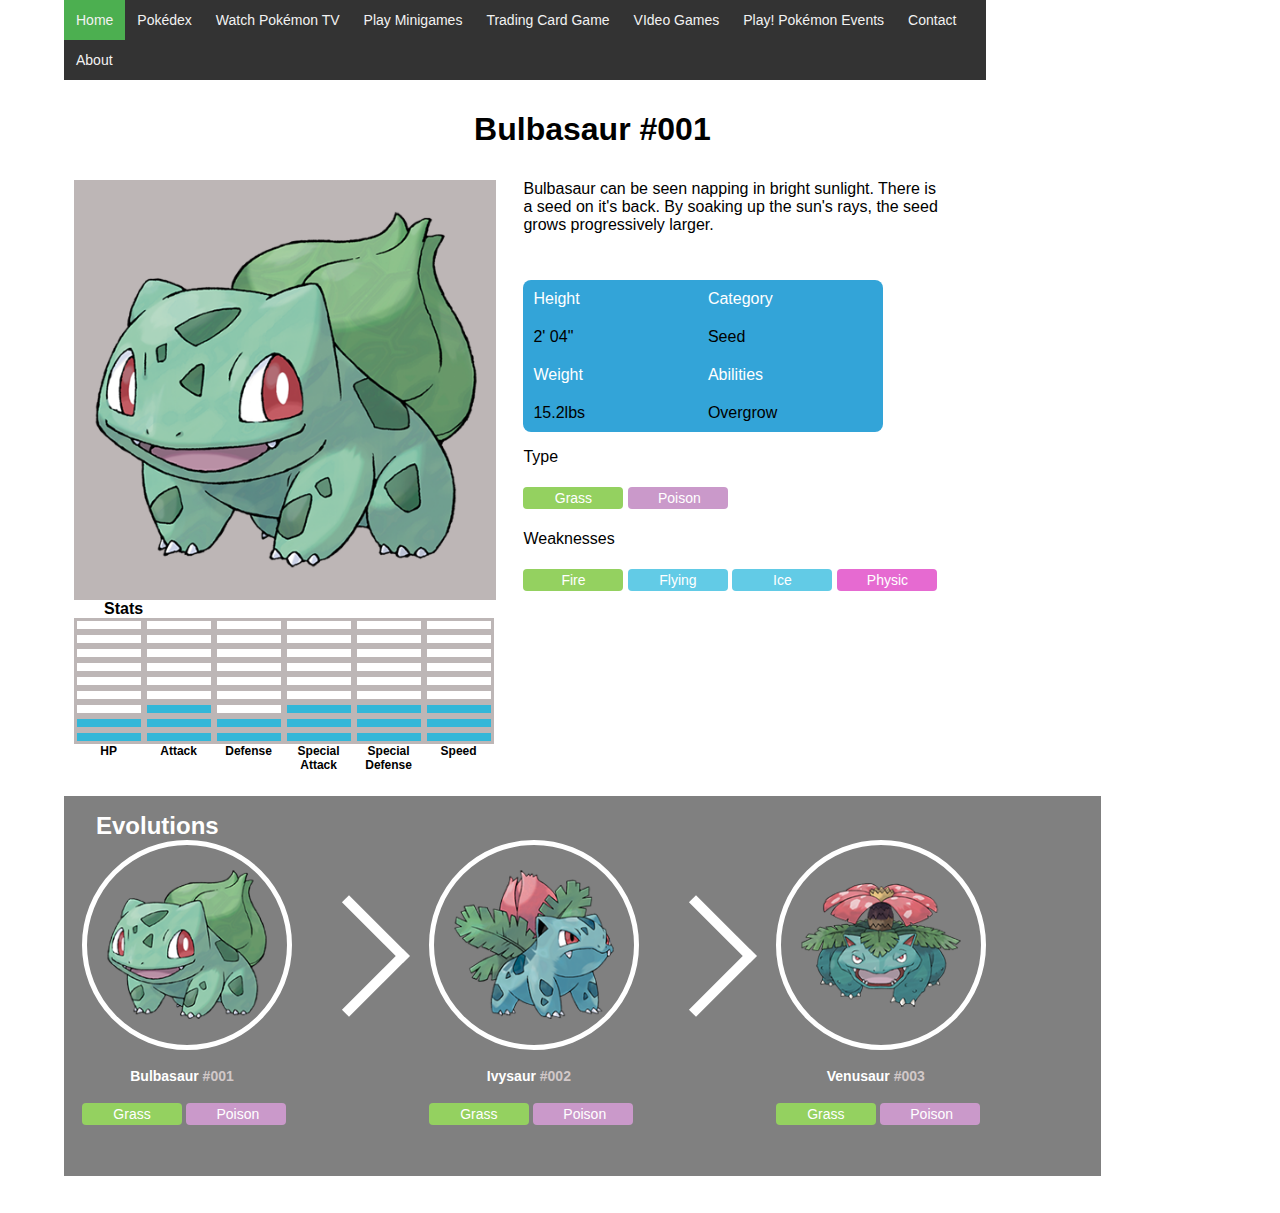
<file: index.html>
<!DOCTYPE html>
<html lang="en">

<head>
    <meta charset="UTF-8">
    <meta name="viewport" content="width=device-width, initial-scale=1.0">
    <meta http-equiv="X-UA-Compatible" content="ie=edge">
    <link rel="stylesheet" href="https://use.fontawesome.com/releases/v5.5.0/css/all.css" integrity="sha384-B4dIYHKNBt8Bc12p+WXckhzcICo0wtJAoU8YZTY5qE0Id1GSseTk6S+L3BlXeVIU"
        crossorigin="anonymous">
    <link rel="stylesheet" href="styles.css">
    <title>Pokedex</title>
</head>

<body>

    <div class="topnav" id="myTopnav">
        <a href=#home" class="active">Home</a>
        <a href="#pokedex">Pokédex</a>
        <a href="#watch">Watch Pokémon TV</a>
        <a href="#play">Play Minigames</a>
        <a href="#trading">Trading Card Game</a>
        <a href="#videogame">VIdeo Games</a>
        <a href="#event">Play! Pokémon Events</a>
        <a href="#contact">Contact</a>
        <a href="#about">About</a>
        <a href="javascript:void(0);" class="icon">
            <i class="fa fa-bars"></i>
        </a>
    </div>

    <div class="header">
        <h1 class="title">Bulbasaur #001</h1>
    </div>

    <div class="content">
        <div class="poke">
            <div class="poke-stats">
                <div class="poke-stats-img">
                    <img src="images/bulbasaur-main.png" alt="Bulbasaur">
                </div>
                <div class="poke-stats-data">
                    <!-- Beginning of table -->
                    <div id="poke-stats-table">
                        <!-- Add Caption -->
                        <div id=poke-stats-caption>
                            Stats
                        </div>
                        <!-- Create table body -->
                        <div id="poke-stats-body">
                            <!-- Add Row -->
                            <div class="poke-stats-row">
                                <!-- Add Cells -->
                                <div class="poke-stats-cell"></div>
                                <div class="poke-stats-cell"></div>
                                <div class="poke-stats-cell"></div>
                                <div class="poke-stats-cell"></div>
                                <div class="poke-stats-cell"></div>
                                <div class="poke-stats-cell"></div>
                            </div>
                            <div class="poke-stats-row">
                                <!-- Add Cells -->
                                <div class="poke-stats-cell"></div>
                                <div class="poke-stats-cell"></div>
                                <div class="poke-stats-cell"></div>
                                <div class="poke-stats-cell"></div>
                                <div class="poke-stats-cell"></div>
                                <div class="poke-stats-cell"></div>
                            </div>

                            <div class="poke-stats-row">
                                <!-- Add Cells -->
                                <div class="poke-stats-cell"></div>
                                <div class="poke-stats-cell"></div>
                                <div class="poke-stats-cell"></div>
                                <div class="poke-stats-cell"></div>
                                <div class="poke-stats-cell"></div>
                                <div class="poke-stats-cell"></div>
                            </div>

                            <div class="poke-stats-row">
                                <!-- Add Cells -->
                                <div class="poke-stats-cell"></div>
                                <div class="poke-stats-cell"></div>
                                <div class="poke-stats-cell"></div>
                                <div class="poke-stats-cell"></div>
                                <div class="poke-stats-cell"></div>
                                <div class="poke-stats-cell"></div>
                            </div>

                            <div class="poke-stats-row">
                                <!-- Add Cells -->
                                <div class="poke-stats-cell"></div>
                                <div class="poke-stats-cell"></div>
                                <div class="poke-stats-cell"></div>
                                <div class="poke-stats-cell"></div>
                                <div class="poke-stats-cell"></div>
                                <div class="poke-stats-cell"></div>
                            </div>

                            <div class="poke-stats-row">
                                <!-- Add Cells -->
                                <div class="poke-stats-cell"></div>
                                <div class="poke-stats-cell"></div>
                                <div class="poke-stats-cell"></div>
                                <div class="poke-stats-cell"></div>
                                <div class="poke-stats-cell"></div>
                                <div class="poke-stats-cell"></div>
                            </div>
                            <div class="poke-stats-row">
                                <!-- Add Cells -->
                                <div class="poke-stats-cell"></div>
                                <div class="poke-stats-cell poke-stats-cell-active"></div>
                                <div class="poke-stats-cell"></div>
                                <div class="poke-stats-cell poke-stats-cell-active"></div>
                                <div class="poke-stats-cell poke-stats-cell-active"></div>
                                <div class="poke-stats-cell poke-stats-cell-active"></div>
                            </div>

                            <div class="poke-stats-row">
                                <!-- Add Cells -->
                                <div class="poke-stats-cell poke-stats-cell-active"></div>
                                <div class="poke-stats-cell poke-stats-cell-active"></div>
                                <div class="poke-stats-cell poke-stats-cell-active"></div>
                                <div class="poke-stats-cell poke-stats-cell-active"></div>
                                <div class="poke-stats-cell poke-stats-cell-active"></div>
                                <div class="poke-stats-cell poke-stats-cell-active"></div>
                            </div>

                            <div class="poke-stats-row">
                                <!-- Add Cells -->
                                <div class="poke-stats-cell poke-stats-cell-active"></div>
                                <div class="poke-stats-cell poke-stats-cell-active"></div>
                                <div class="poke-stats-cell poke-stats-cell-active"></div>
                                <div class="poke-stats-cell poke-stats-cell-active"></div>
                                <div class="poke-stats-cell poke-stats-cell-active"></div>
                                <div class="poke-stats-cell poke-stats-cell-active"></div>
                            </div>

                            <!-- Adding footer -->
                            <div class="poke-stats-footer">
                                <!-- Add Cells -->
                                <div class="poke-stats-footer-cell">HP</div>
                                <div class="poke-stats-footer-cell">Attack</div>
                                <div class="poke-stats-footer-cell">Defense</div>
                                <div class="poke-stats-footer-cell">Special Attack</div>
                                <div class="poke-stats-footer-cell">Special Defense</div>
                                <div class="poke-stats-footer-cell">Speed</div>
                            </div>
                        </div>
                    </div>
                    <!-- End of table -->
                </div>
            </div>

            <div class="poke-data pokemon">
                <div class="description">
                    Bulbasaur can be seen napping in bright sunlight. There is a seed on it's back. By soaking up the
                    sun's rays, the seed grows progressively larger.
                </div>
                <div class="poke-data-table">
                    <div class="poke-data-row poke-data-active">
                        <div class="poke-data-cell">Height</div>
                        <div class="poke-data-cell">Category</div>
                    </div>
                    <div class="poke-data-row">
                        <div class="poke-data-cell">2' 04"</div>
                        <div class="poke-data-cell">Seed</div>
                    </div>
                    <div class="poke-data-row poke-data-active">
                        <div class="poke-data-cell">Weight</div>
                        <div class="poke-data-cell">Abilities</div>
                    </div>
                    <div class="poke-data-row">
                        <div class="poke-data-cell">15.2lbs</div>
                        <div class="poke-data-cell">Overgrow</div>
                    </div>


                </div>

                <div class="poke-data-type">
                    <p class=poke-data-type-title>Type</p>

                    <p class="poke-data-type-01 poke-data-atrribute">Grass</p>
                    <p class="poke-data-type-02 poke-data-atrribute">Poison</p>

                </div>

                <div class="poke-data-weakness">
                    <p class="poke-data-weakness-title">Weaknesses</p>
                    <p class="poke-data-weakness-01 poke-data-atrribute">Fire</p>
                    <p class="poke-data-weakness-02 poke-data-atrribute">Flying</p>
                    <p class="poke-data-weakness-03 poke-data-atrribute">Ice</p>
                    <p class="poke-data-weakness-04 poke-data-atrribute">Physic</p>

                </div>
            </div>
        </div>

        <div class="evolutions">
            <h3>Evolutions</h3>
            <div class="evolutions-detail">
                <img src="images/bulbasaur-small.png" alt="Bulbasaur">
                
                <p>Bulbasaur <span>#001</span></p>
                <div class="evolutions-type">
                    <p class="evolutions-type-01 evolutions-atrribute">Grass</p>
                    <p class="evolutions-type-02 evolutions-atrribute">Poison</p>
                </div>
  
            </div>

            <div class="arrow">
                <i class="right"></i>
                </div>

            <div class="evolutions-detail">
                <img src="images/ivysaur-small.png" alt="Ivysaur">
                <p>Ivysaur <span>#002</span></p>
                <div class="evolutions-type">
                    <p class="evolutions-type-01 evolutions-atrribute">Grass</p>
                    <p class="evolutions-type-02 evolutions-atrribute">Poison</p>
                </div>
             
            </div>
            <div class="arrow">
                <i class="right"></i>
                </div>
            <div class="evolutions-detail">
                <img src="images/venusaur-small.png" alt="Venusaur">
                <p>Venusaur <span>#003</span></p>
                <div class="evolutions-type">
                    <p class="evolutions-type-01 evolutions-atrribute">Grass</p>
                    <p class="evolutions-type-02 evolutions-atrribute">Poison</p>
                </div>

            </div>

        </div>
    </div>

    <script src="main.js"></script>
</body>

</html>
</file>
<file: styles.css>
/* * {
    box-sizing: border-box;
} */

/* Body and Header CSS Definition starts */

body {
    margin: auto;
    width: 90%;
    font-family: Arial, Helvetica, sans-serif;
}

.header {
    /* background-color: #F1F1F1; */
    text-align: center;
    padding: 10px;
    width: 81vw;
}

/* Creating Responsive Menu Bar */

.topnav {
    overflow: hidden;
    background-color: #333;
    width: 80%;
}

.topnav a {
    float: left;
    display: block;
    color: #f2f2f2;
    text-align: center;
    padding: 12px 12px;
    text-decoration: none;
    font-size: 14px;
}

.topnav a:hover {
    background-color: #ddd;
    color: black;
}

.active {
    background-color: #4CAF50;
    color: white;
}

.topnav .icon {
    display: none;
}

/* End of Menu Bar */

/* Beginning of web content CSS definition */

/* .poke {
    width: 100%;
} */

.poke-stats {
    display: inline-block;
    width: 420px;
    /* width: 49%; */
    /* padding-left: 50px; */
}

.poke-stats-img {
    background-color: rgb(189, 182, 182);
    /* width: 48%; */
    padding-left: 2px;
    margin-left: 10px;
    width: 420px;
    height: 420px;
}

.poke-stats-img>img {
    width: 420px;
    height: 420px;
}

/* Start of table CSS definition */

.poke-stat-data {
    /* background-color: rgb(189, 182, 182); */
    border-radius: 5px;
}

#poke-stats-table {
    display: table;
    padding-left: .6rem;
    padding-right: .6rem;
    width: 420px;
    height: 120px;
}

#poke-stats-caption {
    display: table-caption;
    text-align: left;
    font-size: 16px;
    font-weight: bold;
    color: black;
    padding-left: 40px;
}

#poke-stats-body {
    display: table-row-group;
}

.poke-stats-row {
    display: table-row;
    /* border: 2px solid grey; */
}

.poke-stats-cell {
    display: table-cell;
    border: 3px solid rgb(189, 182, 182);
    background-color: white;
    width: 6px;
    height: 8px;
    font-size: 8px;
}

.poke-stats-cell-active {
    background-color: rgb(51, 183, 216);
}

.poke-stats-footer {
    display: table-row;
    /* border: 2px solid grey; */
}

.poke-stats-footer-cell {
    display: table-cell;
    color: black;
    width: 15%;
    height: 20px;
    font-size: 8px;
    text-align: center;
    font-weight: bold;
    font-size: .75rem;
}

.poke-data {
    display: inline-block;
    /* width: 40%; */
    width: 420px;
    vertical-align: top;
    margin-left: 35px;
}

.description {
    width: 420px;
    height: 100px;
}

.poke-data-table {
    display: block;
    background: rgb(51, 164, 216);
    /* width: 90%; */
    /* margin: 15px; */
    /* border-top: */
    width: 360px;
    border-radius: 8px;
}

.poke-data-row {
    display: block;
}

.poke-data-cell {
    display: inline-block;
    font-size: 1rem;
    padding: 10px;
    width: 150px;
}

.poke-data-active {
    color: white;
}

.poke-data-type {
    width: 420px;
}


.poke-data-weakness {
    width: 420px;
}

.poke-data-atrribute {
    display: inline-block;
    text-align: center;
    color: white;
    padding: 3px 30px;
    border-radius: 4px;
    font-size: 14px;
    margin: 5px 0;
    width: 40px;
}

.poke-data-type-01 {
    background-color: rgb(148, 209, 96);
}

.poke-data-type-02 {
    background-color: rgb(202, 153, 202);
}

.poke-data-weakness-01 {
    background-color: rgb(148, 209, 96);
}

.poke-data-weakness-02 {
    background-color: rgb(98, 203, 230);
}

.poke-data-weakness-03 {
    background-color: rgb(98, 203, 230);
}

.poke-data-weakness-04 {
    background-color: rgb(230, 106, 209);
}

.evolutions {
    background: grey;
    /* margin-left: 8px; */
    /* margin-top: 15px; */
    width: 81vw;
    height: 380px;
}

h3 {
    margin-left: 12px;
    /* margin-top: 20px;  */
    padding-top: 16px;
    padding-left: 20px;
    margin-bottom: 0;
    color: white;
    font-size: 24px;
    font-weight: bold;
}

.evolutions-detail {
    display: inline-block;
    /* margin: 16px 20px; */
    margin-left: 18px;
    width: 220px;
    height: 300px;
}

.evolutions-detail>img {
    border: 5px solid white;
    border-radius: 50%;
    width: 200px;
    height: 200px;
}

.evolutions-detail>p {
    color: white;
    font-weight: bold;
    font-size: 14px;
    text-align: center;
    width: 200px;
}

span {
    color: rgb(209, 200, 200);
}

.arrow {
    display: inline-block;
    vertical-align: 120px;
    /* font-size: 90px; */
    /* color: white; */
    width: 100px;
    height: 300px;

}

i {
    border: solid white;
    border-width: 0 10px 10px 0;
    display: inline-block;
    padding: 3px;
    width: 70px;
    height: 70px;
}

.right {
    transform: rotate(-45deg);
    -webkit-transform: rotate(-45deg);
}


/* to stretch text ? */
/* .arrow>p {
    
} */

.evolutions-atrribute {
    display: inline-block;
    text-align: center;
    color: white;
    padding: 3px 30px;
    border-radius: 4px;
    font-size: 14px;
    margin: 5px 0;
    width: 40px;
}

.evelutions-type {
    width: 200px;
}

.evolutions-type-01 {
    background-color: rgb(148, 209, 96);
}

.evolutions-type-02 {
    background-color: rgb(202, 153, 202);
}

/* Media Query */

@media screen and (max-width: 600px) {
    .topnav a:not(:first-child) {
        display: none;
    }

    .topnav a.icon {
        float: right;
        display: block;
    }

    .header {
        width: 360px;
    }

    .description {
        width: 360px;
        margin-top: 20px;
    }

    .poke-stat {
        display: block;
        width: 360px;
    }

    .poke-stats-img>img {
        width: 360px;
        height: 360px;
    }

    #poke-stats-caption {
        padding-left: 16px;
    }

    #poke-stats-table {
        width: 360px;
        height: 120px;
    }

    .poke-stats-cell {
        width: 4px;
    }

    .poke-data {
        display: block;
        margin-left: 10px;
    }

    .poke-stats-img {
        width: 360px;
        height: 360px;
    }

    .poke-stats-img>img {
        width: 360px;
        height: 360px;
    }

    .poke-data-caption {
        width: 360px;
    }

    .poke-data-type {
        width: 360px;
    }

    .poke-data-weakness {
        width: 360px;
    }

    h3 {
        text-align: center;
        width: 320px;
    }

    .evolutions {
        background: grey;
        width: 360px;
        height: 1200px;
    }

    .evolutions-detail {
        display: block;
        margin-left: 60px;
        margin-top: 15px;
    }

    .arrow {
        display: block;
        height: 100px;
        font-size: 100px;
        /* margin: 0; */
        padding-left: 120px;
        padding-bottom: 30px;
    }

    .right {
        transform: rotate(45deg);
        -webkit-transform: rotate(45deg);
    }
}

@media screen and (max-width: 720px) {
    .topnav a:not(:first-child) {
        display: none;
    }

    .topnav a.icon {
        float: right;
        display: block;
    }

    .header {
        width: 360px;
    }

    .description {
        width: 360px;
        margin-top: 20px;
    }

    .poke-stat {
        display: block;
        width: 360px;
    }

    .poke-stats-img>img {
        width: 360px;
        height: 360px;
    }

    #poke-stats-caption {
        padding-left: 16px;
    }

    #poke-stats-table {
        width: 360px;
        height: 120px;
    }

    .poke-stats-cell {
        width: 4px;
    }

    .poke-data {
        display: block;
        margin-left: 10px;
    }

    .poke-stats-img {
        width: 360px;
        height: 360px;
    }

    .poke-stats-img>img {
        width: 360px;
        height: 360px;
    }

    .poke-data-caption {
        width: 360px;
    }

    .poke-data-type {
        width: 360px;
    }

    .poke-data-weakness {
        width: 360px;
    }

    h3 {
        text-align: center;
        width: 320px;
    }

    .evolutions {
        background: grey;
        width: 360px;
        height: 1200px;
    }

    .evolutions-detail {
        display: block;
        margin-left: 60px;
        margin-top: 15px;
    }

    .arrow {
        display: block;
        height: 100px;
        font-size: 100px;
        /* margin: 0; */
        padding-left: 120px;
        padding-bottom: 30px;
    }

    .right {
        transform: rotate(45deg);
        -webkit-transform: rotate(45deg);
    }
}
</file>
